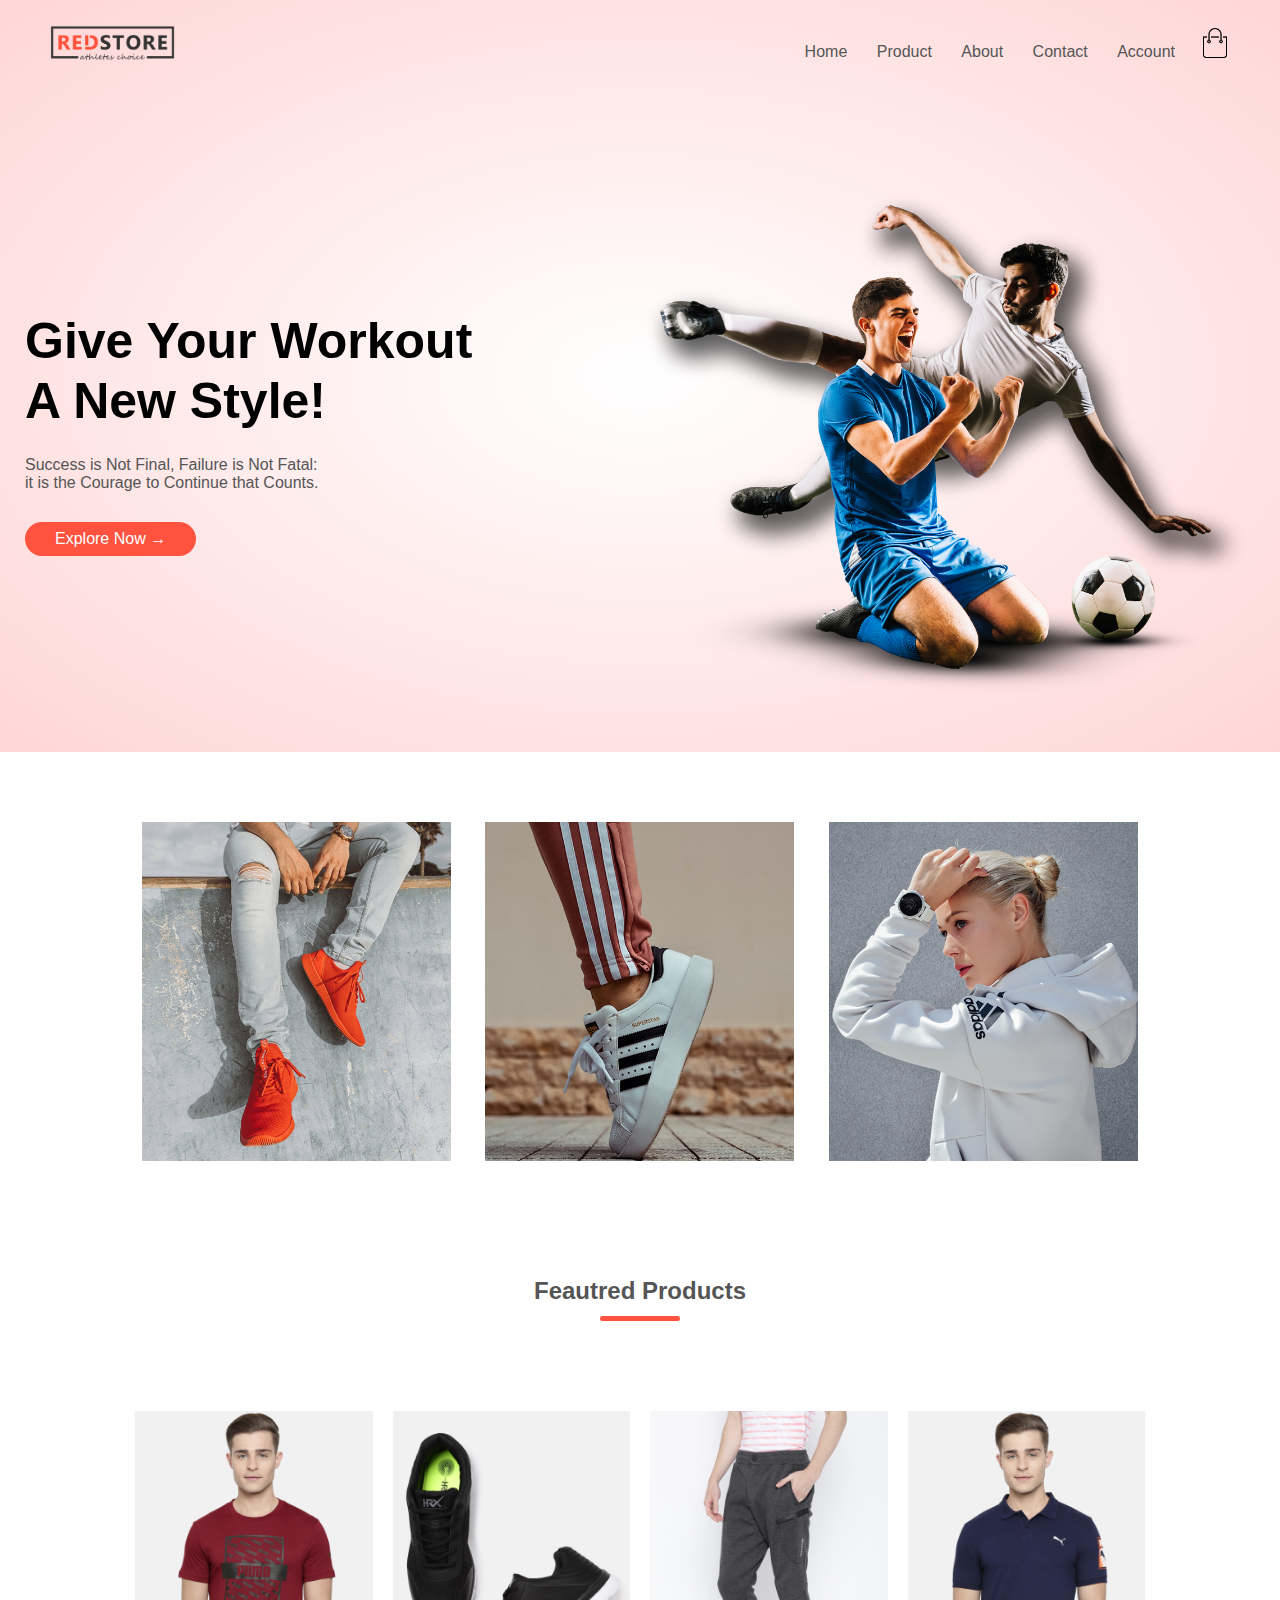
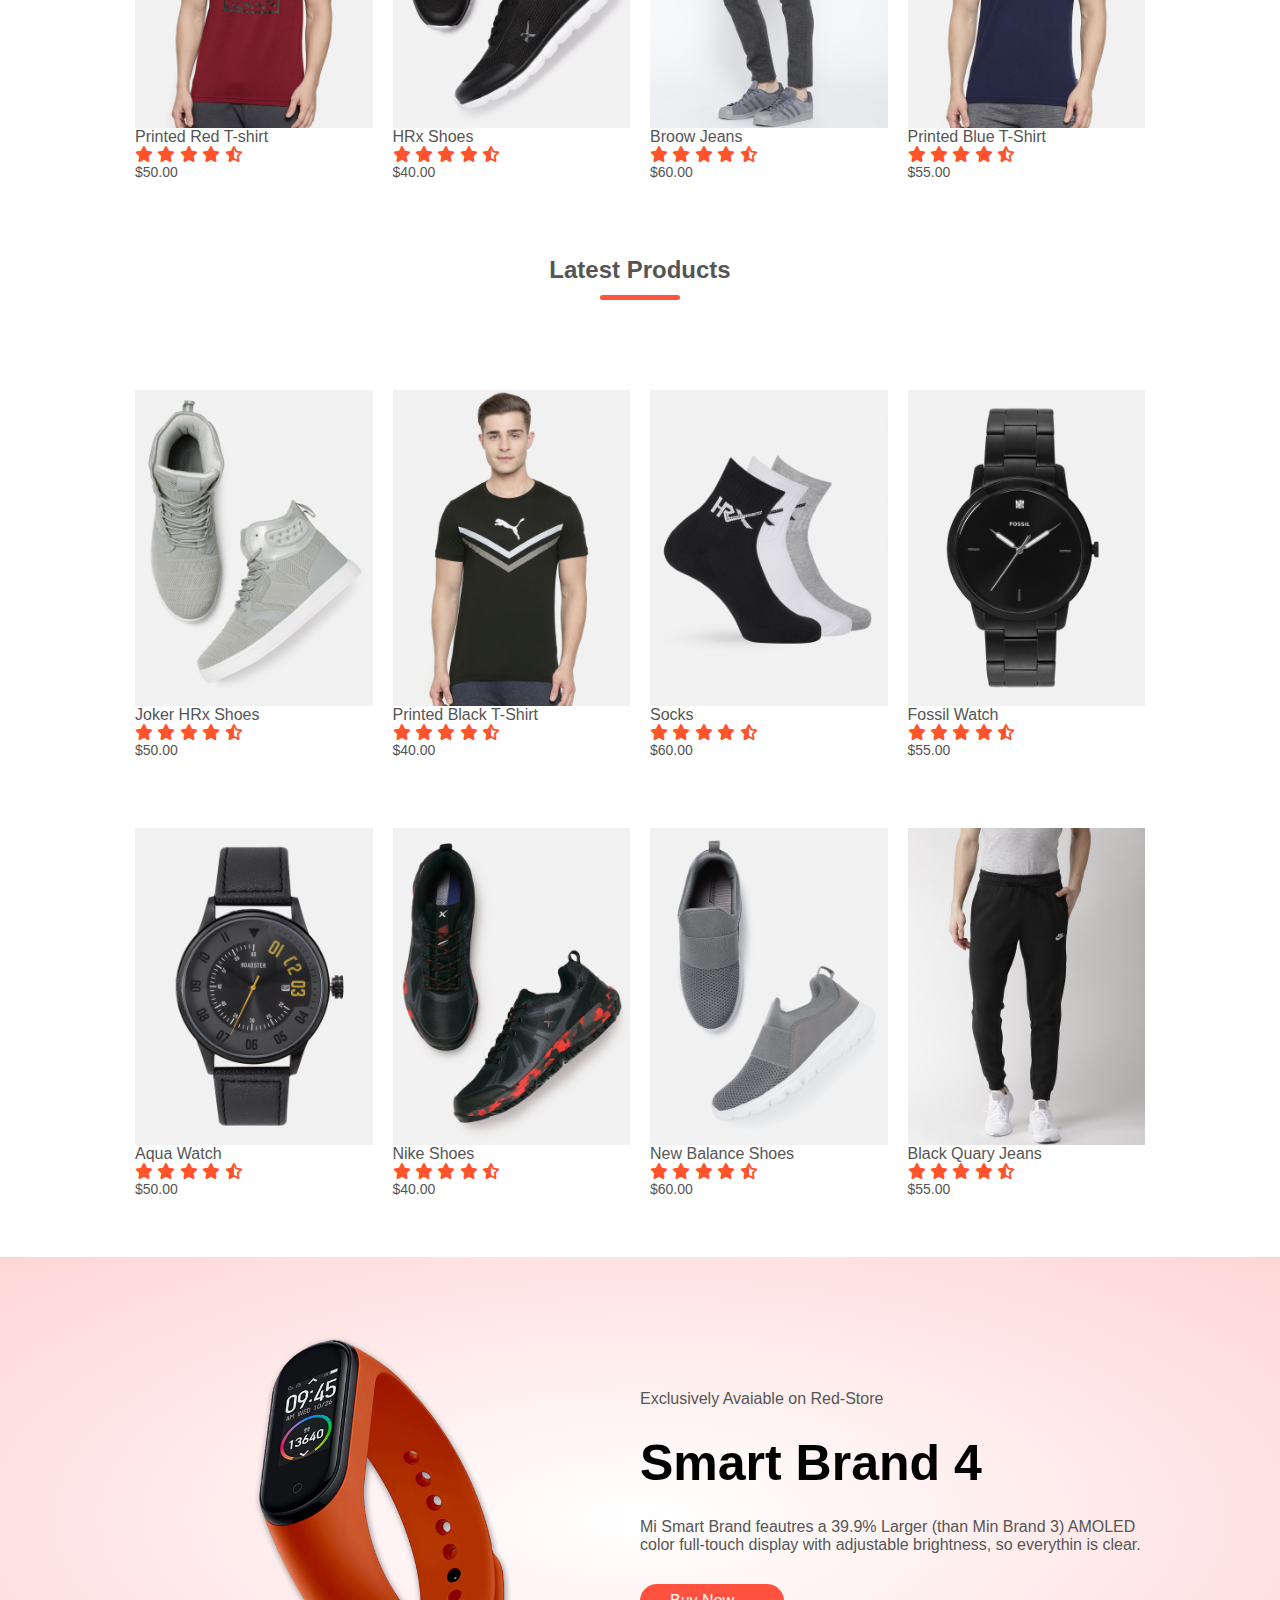
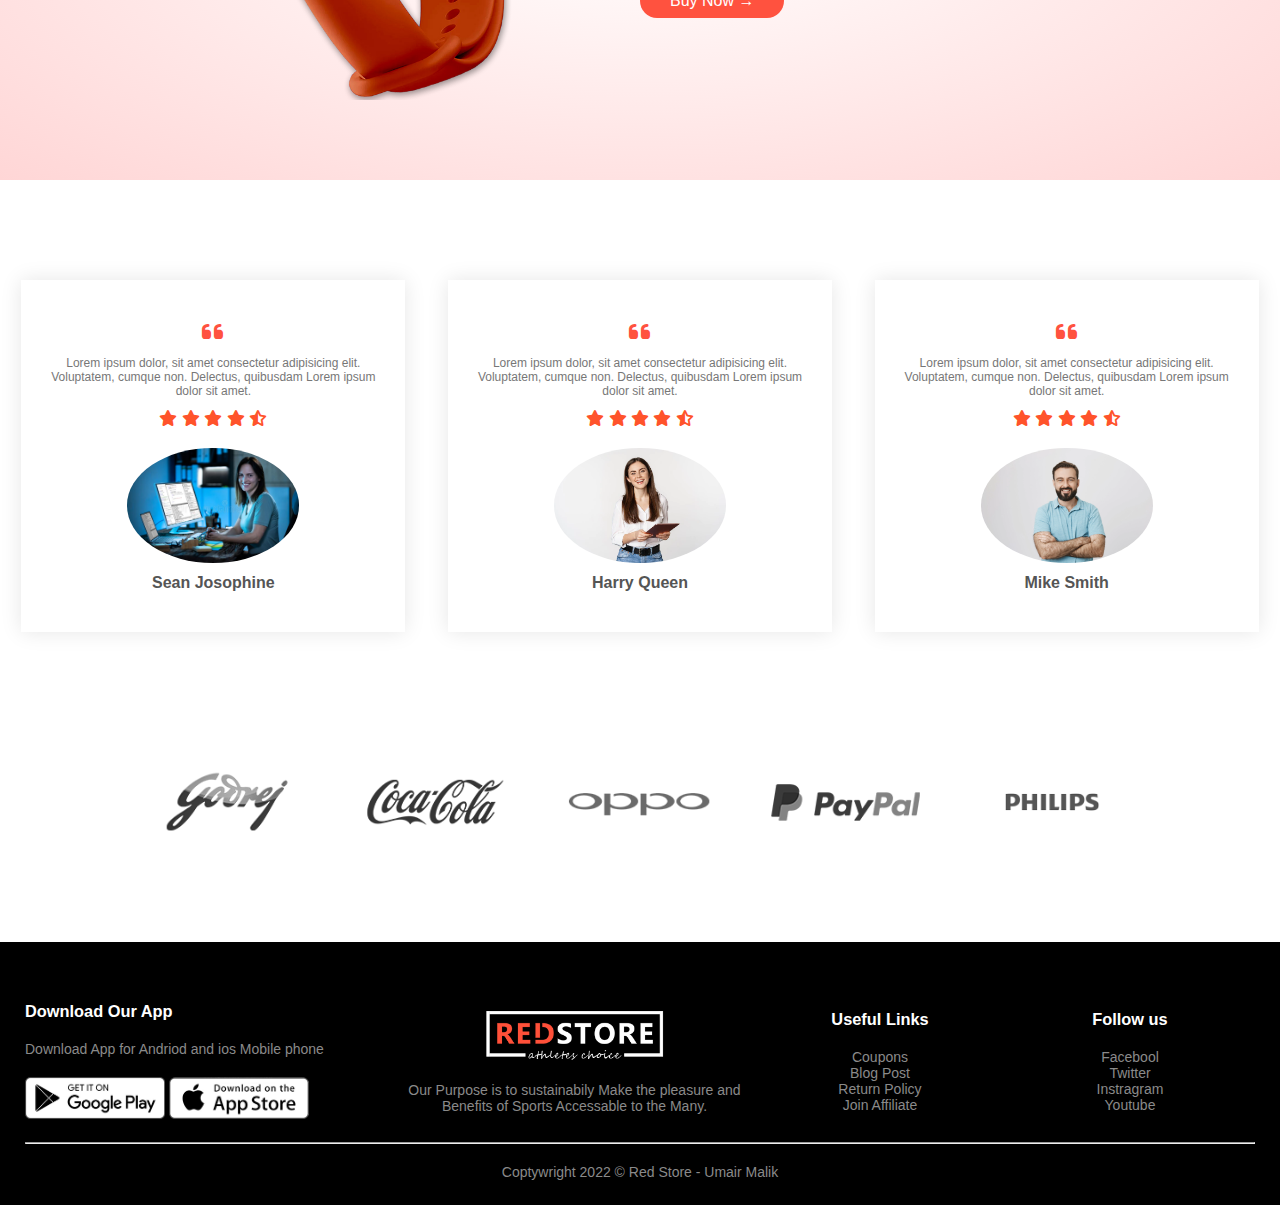
<file: index.html>
<html lang="en">

<head>
    <meta charset="UTF-8">
    <meta http-equiv="X-UA-Compatible" content="IE=edge">
    <meta name="viewport" content="width=device-width, initial-scale=1.0">
    <title>Red-Store : Ecommerce Design</title>
    <link rel="stylesheet" href="style.css">
    <link rel="stylesheet" href="https://cdnjs.cloudflare.com/ajax/libs/font-awesome/6.1.2/css/all.min.css">
</head>

<body>
    <!-- Now We are Create Header For Overall Header Page -->

    <div class="header">

        <!-- -----------Create  Container For logo Navbar------- -->

        <div class="container">

            <div class="navbar">

                <div class="logo">
                    <img src="images/logo.png" alt="" width="125px">
                </div>
                <nav>
                    <ul id="menu">
                        <li><a href="">Home</a></li>
                        <li><a herf="">Product</a></li>
                        <li><a href="">About</a></li>
                        <li><a href="">Contact</a></li>
                        <li><a href="">Account</a></li>
                    </ul>
                </nav>
                    <img src="images/cart.png" width="30px" height="30px" style="margin-left: 25px;">
                    <img src="images/menu.png" class="menu-icon" onclick="menutoggle()">
               
            </div>
            <div class="row">
                <div class="col-2">
                    <h1>Give Your Workout <br> A New Style!</h1>
                    <p> Success is Not Final, Failure is Not Fatal: <br>
                         it is the Courage to Continue that Counts. </p>
                    <a href="" class="btn" onclick="product()">Explore Now &#8594;</a>
                </div>
                <div class="col-2">
                    <img src="images/image1.png" alt="">
                </div>
            </div>
        </div>
    </div>


    <!-- ---------------- Feautred - Catogory------------------ -->

    <div class="catogory">
        <div class="small-container">
            <div class="row">
                <div class="col-3">
                    <img src="images/category-1.jpg" alt="">
                </div>
                <div class="col-3">
                    <img src="images/category-2.jpg" alt="">
                </div>
                <div class="col-3">
                    <img src="images/category-3.jpg" alt="">
                </div>
            </div>
        </div>
    </div>



    <!-- ----------------Featured-Product---------------- -->
    
    <div class="small-container">
        <h2 class="title">Feautred Products</h2>
        <div class="row">
            <div class="col-4">
                <img src="images/product-1.jpg" alt="">
                <h4>Printed Red T-shirt</h4>
                <div class="rating">
                    <i class="fa-solid fa-star"></i>
                    <i class="fa-solid fa-star"></i>
                    <i class="fa-solid fa-star"></i>
                    <i class="fa-solid fa-star"></i>
                    <i class="fa-solid fa-star-half-stroke"></i>
                </div>
                <p>$50.00</p>
            </div>
            <div class="col-4">
                <img src="images/product-2.jpg" alt="">
                <h4>HRx Shoes</h4>
                <div class="rating">
                    <i class="fa-solid fa-star"></i>
                    <i class="fa-solid fa-star"></i>
                    <i class="fa-solid fa-star"></i>
                    <i class="fa-solid fa-star"></i>
                    <i class="fa-solid fa-star-half-stroke"></i>
                </div>
                <p>$40.00</p>
            </div>
            <div class="col-4">
                <img src="images/product-3.jpg" alt="">
                <h4>Broow Jeans</h4>
                <div class="rating">
                    <i class="fa-solid fa-star"></i>
                    <i class="fa-solid fa-star"></i>
                    <i class="fa-solid fa-star"></i>
                    <i class="fa-solid fa-star"></i>
                    <i class="fa-solid fa-star-half-stroke"></i>
                </div>
                <p>$60.00</p>
            </div>
            <div class="col-4">
                <img src="images/product-4.jpg" alt="">
                <h4>Printed Blue T-Shirt</h4>
                <div class="rating">
                    <i class="fa-solid fa-star"></i>
                    <i class="fa-solid fa-star"></i>
                    <i class="fa-solid fa-star"></i>
                    <i class="fa-solid fa-star"></i>
                    <i class="fa-solid fa-star-half-stroke"></i>
                </div>
                <p>$55.00</p>
            </div>
        </div>

      <!-- -----------------------Latest-Product---------------- -->
         
        <h2 class="title">Latest Products</h2>
        <div class="row">
            <div class="col-4">
                <img src="images/product-5.jpg" alt="">
                <h4>Joker HRx Shoes</h4>
                <div class="rating">
                    <i class="fa-solid fa-star"></i>
                    <i class="fa-solid fa-star"></i>
                    <i class="fa-solid fa-star"></i>
                    <i class="fa-solid fa-star"></i>
                    <i class="fa-solid fa-star-half-stroke"></i>
                </div>
                <p>$50.00</p>
            </div>
            <div class="col-4">
                <img src="images/product-6.jpg" alt="">
                <h4>Printed Black T-Shirt</h4>
                <div class="rating">
                    <i class="fa-solid fa-star"></i>
                    <i class="fa-solid fa-star"></i>
                    <i class="fa-solid fa-star"></i>
                    <i class="fa-solid fa-star"></i>
                    <i class="fa-solid fa-star-half-stroke"></i>
                </div>
                <p>$40.00</p>
            </div>
            <div class="col-4">
                <img src="images/product-7.jpg" alt="">
                <h4>Socks</h4>
                <div class="rating">
                    <i class="fa-solid fa-star"></i>
                    <i class="fa-solid fa-star"></i>
                    <i class="fa-solid fa-star"></i>
                    <i class="fa-solid fa-star"></i>
                    <i class="fa-solid fa-star-half-stroke"></i>
                </div>
                <p>$60.00</p>
            </div>
            <div class="col-4">
                <img src="images/product-8.jpg" alt="">
                <h4>Fossil Watch</h4>
                <div class="rating">
                    <i class="fa-solid fa-star"></i>
                    <i class="fa-solid fa-star"></i>
                    <i class="fa-solid fa-star"></i>
                    <i class="fa-solid fa-star"></i>
                    <i class="fa-solid fa-star-half-stroke"></i>
                </div>
                <p>$55.00</p>
            </div>
        </div>
        <div class="row">
            <div class="col-4">
                <img src="images/product-9.jpg" alt="">
                <h4>Aqua Watch</h4>
                <div class="rating">
                    <i class="fa-solid fa-star"></i>
                    <i class="fa-solid fa-star"></i>
                    <i class="fa-solid fa-star"></i>
                    <i class="fa-solid fa-star"></i>
                    <i class="fa-solid fa-star-half-stroke"></i>
                </div>
                <p>$50.00</p>
            </div>
            <div class="col-4">
                <img src="images/product-10.jpg" alt="">
                <h4>Nike Shoes</h4>
                <div class="rating">
                    <i class="fa-solid fa-star"></i>
                    <i class="fa-solid fa-star"></i>
                    <i class="fa-solid fa-star"></i>
                    <i class="fa-solid fa-star"></i>
                    <i class="fa-solid fa-star-half-stroke"></i>
                </div>
                <p>$40.00</p>
            </div>
            <div class="col-4">
                <img src="images/product-11.jpg" alt="">
                <h4>New Balance Shoes</h4>
                <div class="rating">
                    <i class="fa-solid fa-star"></i>
                    <i class="fa-solid fa-star"></i>
                    <i class="fa-solid fa-star"></i>
                    <i class="fa-solid fa-star"></i>
                    <i class="fa-solid fa-star-half-stroke"></i>
                </div>
                <p>$60.00</p>
            </div>
            <div class="col-4">
                <img src="images/product-12.jpg" alt="">
                <h4>Black Quary Jeans</h4>
                <div class="rating">
                    <i class="fa-solid fa-star"></i>
                    <i class="fa-solid fa-star"></i>
                    <i class="fa-solid fa-star"></i>
                    <i class="fa-solid fa-star"></i>
                    <i class="fa-solid fa-star-half-stroke"></i>
                </div>
                <p>$55.00</p>
            </div>
        </div>
    </div>


    <!-- ----------------Offers----------------- -->
    <div class="offer">
        <div class="small-container">
            <div class="row">
                <div class="col-2">
                    <img src="images/exclusive.png" class="offer-img">
                </div>
                <div class="col-2">
                    <p>Exclusively Avaiable on Red-Store</p>
                    <h1>Smart Brand 4</h1>
                     <p> Mi Smart Brand feautres a 39.9% Larger
                        (than Min Brand 3) AMOLED color full-touch display with adjustable brightness, so everythin is clear.</p>
                    <a href="" class="btn"> Buy Now &#8594</a>
                </div>
            </div>
        </div>
    </div>


    <!-- -----------------Testimonial----------------- -->
    <div class="testimonial">
        <div class="samll-container">
            <div class="row">
                <div class="col-3">
                    <i class="fa-solid fa-quote-left"></i>
                    <p>Lorem ipsum dolor, sit amet consectetur adipisicing elit. Voluptatem, cumque non. Delectus, quibusdam Lorem ipsum dolor sit amet. </p>
                    <div class="rating">
                        <i class="fa-solid fa-star"></i>
                        <i class="fa-solid fa-star"></i>
                        <i class="fa-solid fa-star"></i>
                        <i class="fa-solid fa-star"></i>
                        <i class="fa-solid fa-star-half-stroke"></i>
                    </div>
                    <img src="images/Programmer-1.jpg" alt="">
                    <h3>Sean Josophine</h3>
                </div>
                <div class="col-3">
                    <i class="fa-solid fa-quote-left"></i>
                    <p>Lorem ipsum dolor, sit amet consectetur adipisicing elit. Voluptatem, cumque non. Delectus, quibusdam Lorem ipsum dolor sit amet. </p>
                    <div class="rating">
                        <i class="fa-solid fa-star"></i>
                        <i class="fa-solid fa-star"></i>
                        <i class="fa-solid fa-star"></i>
                        <i class="fa-solid fa-star"></i>
                        <i class="fa-solid fa-star-half-stroke"></i>
                    </div>
                    <img src="images/programmer-3.jpg" alt="">
                    <h3>Harry Queen</h3>
                </div>
                <div class="col-3">
                    <i class="fa-solid fa-quote-left"></i>
                    <p>Lorem ipsum dolor, sit amet consectetur adipisicing elit. Voluptatem, cumque non. Delectus, quibusdam Lorem ipsum dolor sit amet. </p>
                    <div class="rating">
                        <i class="fa-solid fa-star"></i>
                        <i class="fa-solid fa-star"></i>
                        <i class="fa-solid fa-star"></i>
                        <i class="fa-solid fa-star"></i>
                        <i class="fa-solid fa-star-half-stroke"></i>
                    </div>
                    <img src="images/programmer-4.jpg" alt="">
                    <h3>Mike Smith</h3>
                </div>
            </div>
        </div>
    </div>


    <!-- ------------------------Brands------------------- -->

    <div class="brands">
        <div class="small-container">
            <div class="row">
                <div class="col-5">
                    <img src="images/logo-godrej.png" alt="">
                </div>
                <div class="col-5">
                    <img src="images/logo-coca-cola.png" alt="">
                </div>
                <div class="col-5">
                    <img src="images/logo-oppo.png" alt="">
                </div>
                <div class="col-5">
                    <img src="images/logo-paypal.png" alt="">
                </div>
                <div class="col-5">
                    <img src="images/logo-philips.png" alt="">
                </div>
            </div>
        </div>
    </div>


    <!-- -----------------------Footer----------------- -->

    <div class="footer">
        <div class="container">
            <div class="row">
                <div class="footer-col-1">
                    <h3>Download Our App</h3>
                    <p>Download App for Andriod and ios Mobile phone </p>
                    <div class="logo-app">
                        <img src="images/play-store.png">
                        <img src="images/app-store.png">
                    </div>
                </div>
                <div class="footer-col-2">
                    <img src="images/logo-white.png" alt="">
                    <p>Our Purpose is to sustainabily Make the pleasure and Benefits
                        of Sports Accessable to the Many. </p>
                </div>
                <div class="footer-col-3">
                    <h3>Useful Links</h3>
                    <ul>
                        <li>Coupons</li>
                        <li>Blog Post</li>
                        <li>Return Policy</li>
                        <li>Join Affiliate</li>
                    </ul>
                </div>
                <div class="footer-col-4">
                    <h3>Follow us</h3>
                    <ul>
                        <li>Facebool</li>
                        <li>Twitter</li>
                        <li>Instragram</li>
                        <li>Youtube</li>
                    </ul>
                </div>
            </div>
            <hr>
            <p class="copywright">Coptywright 2022 &COPY; Red Store - Umair Malik</p>
        </div>
    </div>

    <script>
        var menu = document.getElementById("menu");
        menu.style.maxHeight = "0px";

        function menutoggle(){
            if(menu.style.maxHeight = "0px")
            {
                menu.style.maxHeight = "200px";
            }
            else
                menu.style.maxHeight = "0px";
            
        }


        // -------------Product Function-----------------
        function product(){
            window.open("file:///C:/Users/UMAIR%20MALIK/Desktop/Ecommerce/RedStore/All-Product.html",_parent)
        }

    </script>
</body>

</html>
</file>
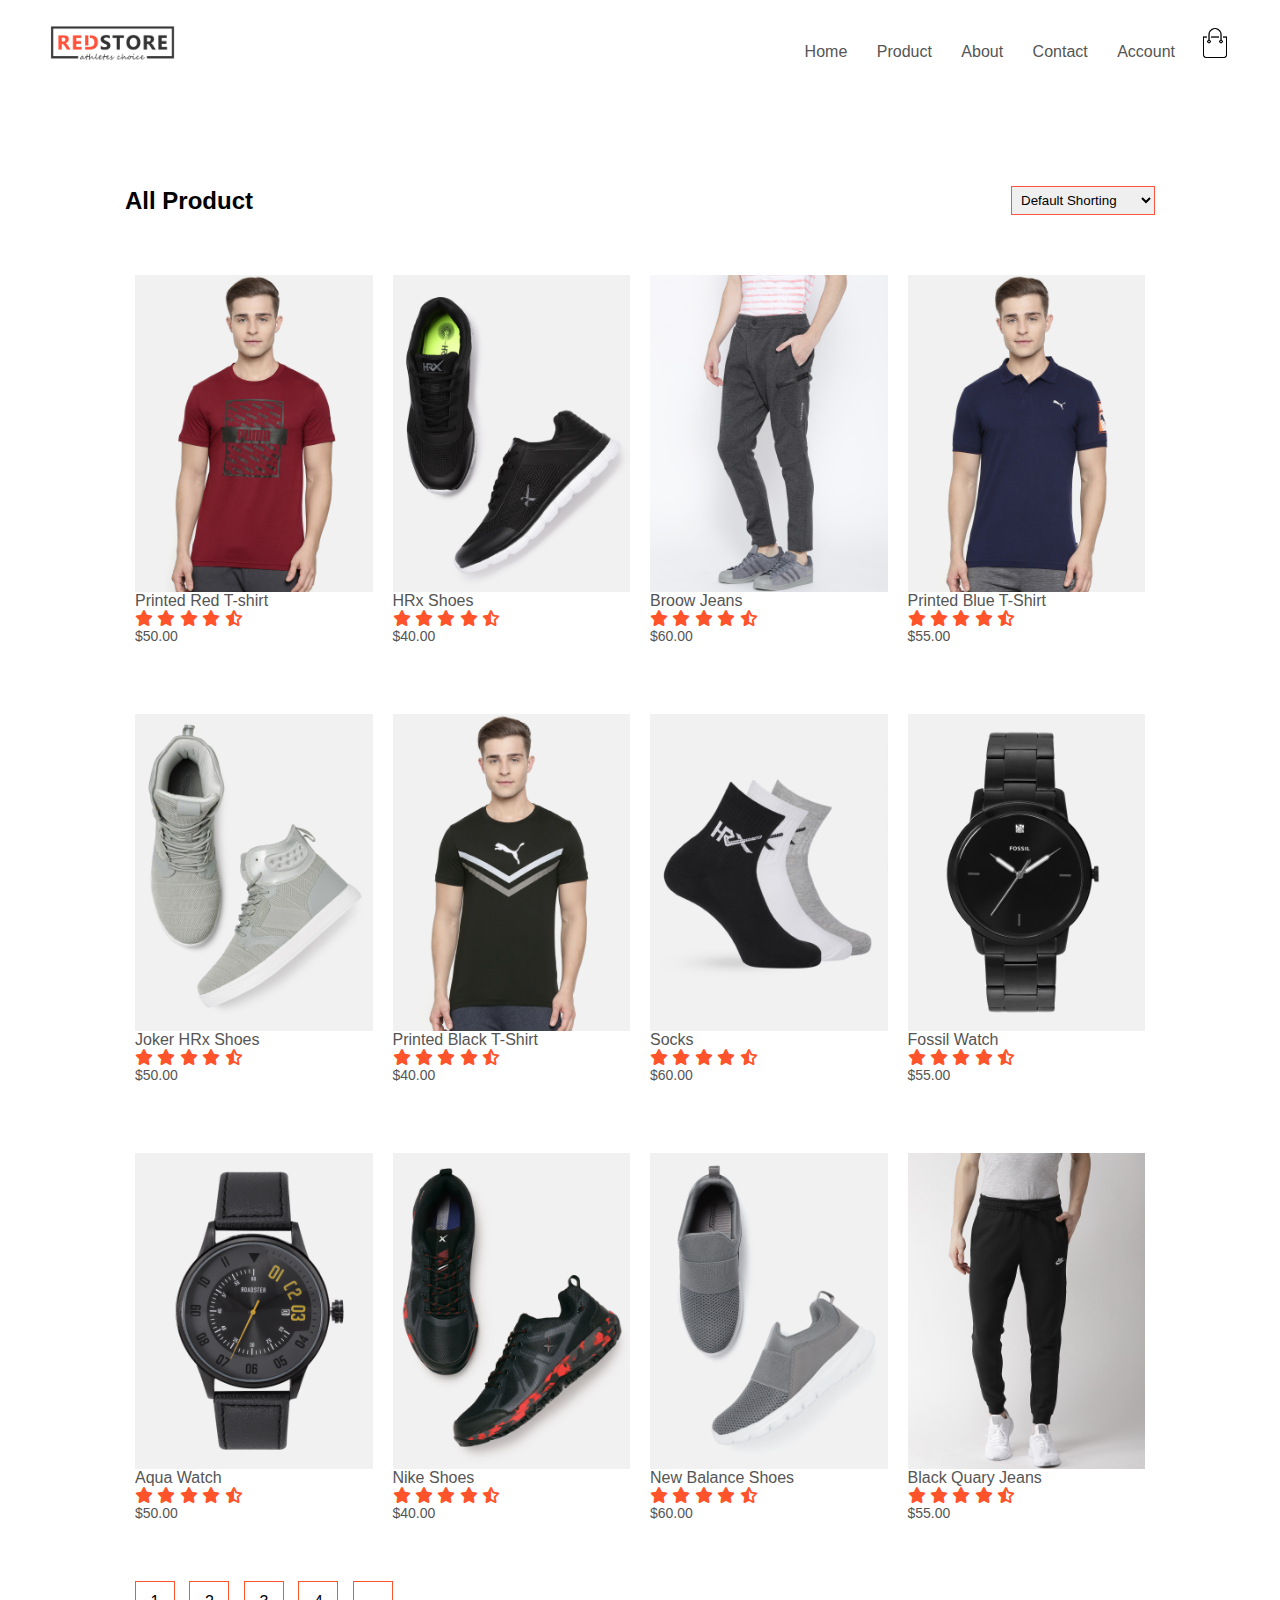
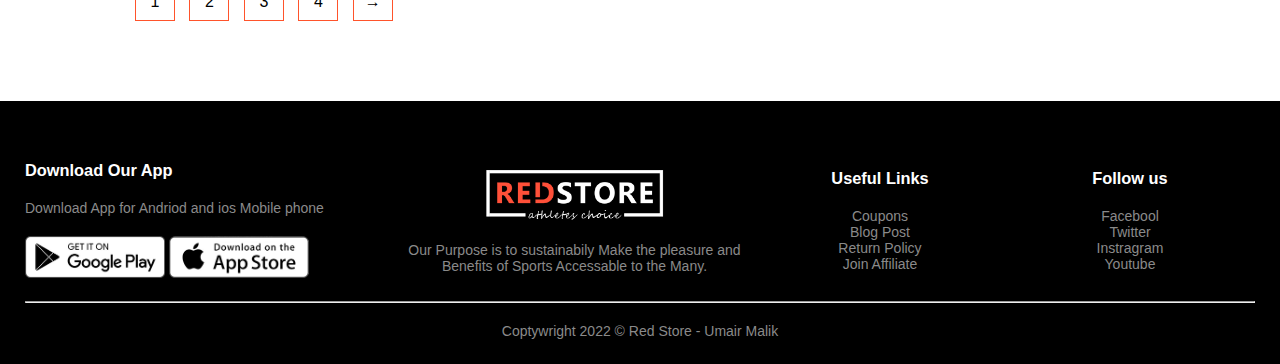
<file: All-Product.html>
<html lang="en">

<head>
    <meta charset="UTF-8">
    <meta http-equiv="X-UA-Compatible" content="IE=edge">
    <meta name="viewport" content="width=device-width, initial-scale=1.0">
    <title>Red-Store : Ecommerce Design</title>
    <link rel="stylesheet" href="style.css">
    <link rel="stylesheet" href="https://cdnjs.cloudflare.com/ajax/libs/font-awesome/6.1.2/css/all.min.css">
</head>

<body>
    <!-- Now We are Create Header For Overall Header Page -->


        <!-- -----------Create  Container For logo Navbar------- -->

        <div class="container">

            <div class="navbar">

                <div class="logo">
                    <img src="images/logo.png" alt="" width="125px">
                </div>

                <nav>
                    <ul id="menu">
                        <li><a href="">Home</a></li>
                        <li><a href="">Product</a></li>
                        <li><a href="">About</a></li>
                        <li><a href="">Contact</a></li>
                        <li><a href="">Account</a></li>
                    </ul>
                </nav>
                    <img src="images/cart.png" width="30px" height="30px" style="margin-left: 25px;">
                    <img src="images/menu.png" class="menu-icon" onclick="menutoggle()">
               
            </div>
        </div>

    <!-- ----------------All-Product---------------- -->
    
    <div class="small-container">
        <div class="row row-2">
            <h2>All Product</h2>
            <select>
                <option>Default Shorting</option>
                <option>Short by price</option>
                <option>Short by popularity</option>
                <option>Short by Rating</option>
                <option>Short by sale</option>

            </select>
        </div>
        <div class="row">
            <div class="col-4">
                <img src="images/product-1.jpg" alt="">
                <h4>Printed Red T-shirt</h4>
                <div class="rating">
                    <i class="fa-solid fa-star"></i>
                    <i class="fa-solid fa-star"></i>
                    <i class="fa-solid fa-star"></i>
                    <i class="fa-solid fa-star"></i>
                    <i class="fa-solid fa-star-half-stroke"></i>
                </div>
                <p>$50.00</p>
            </div>
            <div class="col-4">
                <img src="images/product-2.jpg" alt="">
                <h4>HRx Shoes</h4>
                <div class="rating">
                    <i class="fa-solid fa-star"></i>
                    <i class="fa-solid fa-star"></i>
                    <i class="fa-solid fa-star"></i>
                    <i class="fa-solid fa-star"></i>
                    <i class="fa-solid fa-star-half-stroke"></i>
                </div>
                <p>$40.00</p>
            </div>
            <div class="col-4">
                <img src="images/product-3.jpg" alt="">
                <h4>Broow Jeans</h4>
                <div class="rating">
                    <i class="fa-solid fa-star"></i>
                    <i class="fa-solid fa-star"></i>
                    <i class="fa-solid fa-star"></i>
                    <i class="fa-solid fa-star"></i>
                    <i class="fa-solid fa-star-half-stroke"></i>
                </div>
                <p>$60.00</p>
            </div>
            <div class="col-4">
                <img src="images/product-4.jpg" alt="">
                <h4>Printed Blue T-Shirt</h4>
                <div class="rating">
                    <i class="fa-solid fa-star"></i>
                    <i class="fa-solid fa-star"></i>
                    <i class="fa-solid fa-star"></i>
                    <i class="fa-solid fa-star"></i>
                    <i class="fa-solid fa-star-half-stroke"></i>
                </div>
                <p>$55.00</p>
            </div>
        </div>    
        <div class="row">
            <div class="col-4">
                <img src="images/product-5.jpg" alt="">
                <h4>Joker HRx Shoes</h4>
                <div class="rating">
                    <i class="fa-solid fa-star"></i>
                    <i class="fa-solid fa-star"></i>
                    <i class="fa-solid fa-star"></i>
                    <i class="fa-solid fa-star"></i>
                    <i class="fa-solid fa-star-half-stroke"></i>
                </div>
                <p>$50.00</p>
            </div>
            <div class="col-4">
                <img src="images/product-6.jpg" alt="">
                <h4>Printed Black T-Shirt</h4>
                <div class="rating">
                    <i class="fa-solid fa-star"></i>
                    <i class="fa-solid fa-star"></i>
                    <i class="fa-solid fa-star"></i>
                    <i class="fa-solid fa-star"></i>
                    <i class="fa-solid fa-star-half-stroke"></i>
                </div>
                <p>$40.00</p>
            </div>
            <div class="col-4">
                <img src="images/product-7.jpg" alt="">
                <h4>Socks</h4>
                <div class="rating">
                    <i class="fa-solid fa-star"></i>
                    <i class="fa-solid fa-star"></i>
                    <i class="fa-solid fa-star"></i>
                    <i class="fa-solid fa-star"></i>
                    <i class="fa-solid fa-star-half-stroke"></i>
                </div>
                <p>$60.00</p>
            </div>
            <div class="col-4">
                <img src="images/product-8.jpg" alt="">
                <h4>Fossil Watch</h4>
                <div class="rating">
                    <i class="fa-solid fa-star"></i>
                    <i class="fa-solid fa-star"></i>
                    <i class="fa-solid fa-star"></i>
                    <i class="fa-solid fa-star"></i>
                    <i class="fa-solid fa-star-half-stroke"></i>
                </div>
                <p>$55.00</p>
            </div>
        </div>
        <div class="row">
            <div class="col-4">
                <img src="images/product-9.jpg" alt="">
                <h4>Aqua Watch</h4>
                <div class="rating">
                    <i class="fa-solid fa-star"></i>
                    <i class="fa-solid fa-star"></i>
                    <i class="fa-solid fa-star"></i>
                    <i class="fa-solid fa-star"></i>
                    <i class="fa-solid fa-star-half-stroke"></i>
                </div>
                <p>$50.00</p>
            </div>
            <div class="col-4">
                <img src="images/product-10.jpg" alt="">
                <h4>Nike Shoes</h4>
                <div class="rating">
                    <i class="fa-solid fa-star"></i>
                    <i class="fa-solid fa-star"></i>
                    <i class="fa-solid fa-star"></i>
                    <i class="fa-solid fa-star"></i>
                    <i class="fa-solid fa-star-half-stroke"></i>
                </div>
                <p>$40.00</p>
            </div>
            <div class="col-4">
                <img src="images/product-11.jpg" alt="">
                <h4>New Balance Shoes</h4>
                <div class="rating">
                    <i class="fa-solid fa-star"></i>
                    <i class="fa-solid fa-star"></i>
                    <i class="fa-solid fa-star"></i>
                    <i class="fa-solid fa-star"></i>
                    <i class="fa-solid fa-star-half-stroke"></i>
                </div>
                <p>$60.00</p>
            </div>
            <div class="col-4">
                <img src="images/product-12.jpg" alt="">
                <h4>Black Quary Jeans</h4>
                <div class="rating">
                    <i class="fa-solid fa-star"></i>
                    <i class="fa-solid fa-star"></i>
                    <i class="fa-solid fa-star"></i>
                    <i class="fa-solid fa-star"></i>
                    <i class="fa-solid fa-star-half-stroke"></i>
                </div>
                <p>$55.00</p>
            </div>
        </div>
        <div class="page-btn">
            <span>1</span>
            <span>2</span>
            <span>3</span>
            <span>4</span>
            <span>&#8594;</span>
        </div>  
    </div>

    <!-- -----------------------Footer----------------- -->

    <div class="footer">
        <div class="container">
            <div class="row">
                <div class="footer-col-1">
                    <h3>Download Our App</h3>
                    <p>Download App for Andriod and ios Mobile phone </p>
                    <div class="logo-app">
                        <img src="images/play-store.png">
                        <img src="images/app-store.png">
                    </div>
                </div>
                <div class="footer-col-2">
                    <img src="images/logo-white.png" alt="">
                    <p>Our Purpose is to sustainabily Make the pleasure and Benefits
                        of Sports Accessable to the Many. </p>
                </div>
                <div class="footer-col-3">
                    <h3>Useful Links</h3>
                    <ul>
                        <li>Coupons</li>
                        <li>Blog Post</li>
                        <li>Return Policy</li>
                        <li>Join Affiliate</li>
                    </ul>
                </div>
                <div class="footer-col-4">
                    <h3>Follow us</h3>
                    <ul>
                        <li>Facebool</li>
                        <li>Twitter</li>
                        <li>Instragram</li>
                        <li>Youtube</li>
                    </ul>
                </div>
            </div>
            <hr>
            <p class="copywright">Coptywright 2022 &COPY; Red Store - Umair Malik</p>
        </div>
    </div>

    <script>
        var menu = document.getElementById("menu");
        menu.style.maxHeight = "0px";

        function menutoggle(){
            if(menu.style.maxHeight = "0px")
            {
                menu.style.maxHeight = "200px";
            }
            else
                menu.style.maxHeight = "0px";
            
        }
    </script>
</body>

</html>
</file>
<file: style.css>
* {
    margin: 0;
    padding: 0;
    box-sizing: border-box;
}

body{
    font-family: Arial, Helvetica, sans-serif;
}

.header{
    background: radial-gradient(#fff, #ffd6d6);
}
.header .row{
    margin-top: 35px;
}
a {
    text-decoration: none;
    color: #555;
}

p {
    color: #555;
}

.navbar {
    display: flex;
    align-items: center;
    padding: 25px;
}

nav {
    flex: 1;
    text-align: right;
}
nav ul {
    display: inline-block;
    list-style: none;
}

nav ul li {
    display: inline-block;
    padding-left: 25px;
}

.container {
    max-width: 1300px;
    margin: auto;
    padding-left: 25px;
    padding-right: 25px;
}


.row {
    display: flex;
    align-items: center;
    flex-wrap: wrap;
    justify-content: space-around;
}

.col-2 {
    flex-basis: 50%;
    min-width: 300px;
}
.col-2 img{
    max-width: 100%;
    padding: 50px 0px;
}
.col-2 h1{
    font-size: 50px;
    line-height: 60px;
    margin: 25px 0px;
}
.btn{
    display: inline-block;
    background-color: #ff523f;
    color: #fff;
    padding: 8px 30px;
    margin: 30px 0px;
    border-radius: 30px;
    transition: background 0.5s;
}
.btn:hover{
    background: rgb(180, 18, 18);
}




#cart-img{
    padding-left: 20px;
}




/* -------------------Catogory - Page------------------- */

.catogory{
    margin: 70px 0px;
}
.col-3{
    flex-basis: 30%;
    min-width: 250px;
    margin-bottom: 30px;
}
.col-3 img{
    width: 100%;
}
.small-container{
    max-width: 1080px;
    margin: auto;
    padding-left: 25px;
    padding-right: 25px;
}



/* -----------------Featured Products--------------- */

.col-4{
    flex-basis: 25%;
    padding: 10px;
    min-width: 200px;
    margin-bottom: 50px;
    transition: transform 0.5s;

}
.col-4 img{
    width: 100%;
}
.title{
    text-align: center;
    margin: 0px auto 80px;
    position: relative;
    line-height: 60px;
    color: #555;
}
.title::after{
    content: "";
    background: #ff523f;
    width: 80px;
    height: 5px;
    border-radius: 5px;
    position: absolute;
    bottom: 0%;
    left: 50%;
    transform: translateX(-50%);
}
h4{
    color: #555;
    font-weight: normal;
}
.col-4 p{
    font-size: 14px;
}
.rating .fa-solid{
    color: #ff532b;
}
.col-4:hover{
    transform: translateY(-5px);
}


/* -----------------Offers-------------------- */
.offer{
    background: radial-gradient(#fff, #ffd6d6);
    margin-top: 80px 0px;
    padding: 30px 0px;
}
.col-2 .offer-img{
    padding: 50px;
}
small{
    color: #555;
}


/* ----------------Testomonial----------------- */
.testimonial{
    padding-top: 100px;
}
.testimonial .col-3{
    text-align: center;
    padding: 40px 20px;
    box-shadow: 0 0 20px 0px rgba(0,0,0,0.1);
    cursor: pointer;
    transition: transform 0.5s;
}
.testimonial .col-3 img{
    width: 50%;
    margin-top: 20px;
    border-radius: 50%;
}
.testimonial .col-3:hover{
    transform: translateY(-10px);
}
.fa-quote-left{
    font-size: 24px;
    color: #ff523f;
}
.col-3 p{
    font-size: 12px;
    margin: 12px 0px;
    color: #777;
}
.testimonial .col-3 h3{
    font-weight: 600px;
    color: #555;
    padding-top: 11px;
    font-size: 16px;
}


/* -----------------Brands------------------- */
.brands{
    margin: 100px auto;
}
.col-5{
    width: 160px;
}
.col-5 img{
    width: 100%;
    filter: grayscale(100%);
}
.col-5 img:hover{
    filter: grayscale(0);
}


/* --------------------Footer-------------------------- */

.footer{
    background: black;
    color: #8a8a8a;
    font-size: 14px;
    padding: 60px 0 20px;
}
.footer p{
    color: #8a8a8a;
}
.footer h3{
    color: #fff;
    margin-bottom: 20px;
}
.footer-col-1, .footer-col-2, .footer-col-3, .footer-col-4{
    min-width: 250px;
    margin-bottom: 20px;
}
.footer-col-1{
    flex-basis: 30%;
}
.footer-col-2{
    flex: 1;
    text-align: center;
}
.footer-col-2 img{
    width: 180px;
    margin-bottom: 20px;
}
.footer-col-3, .footer-col-4{
    flex-basis: 12%;
    text-align: center;
}
.footer-col-3 ul{
    list-style: none;
}
.footer-col-4 ul{
    list-style: none;
}
.logo-app{
    margin-top: 20px;
}
.logo-app img{
    width: 140px;
}
.copywright{
    border: none;
    color: #b5b5b5;
    height: 1px;
    margin: 20px 0px;
    text-align: center;
}


/* -------------------Menu------------------------ */
/* ---------------Media Quary---------------------- */
.menu-icon{
    width: 28px;
    margin-left: 25px;
    display: none;
}
@media only screen and (max-width: 800px){
    nav ul{
        position: absolute;
        top: 70px;
        left: 0;
        background: #333;
        width: 100%;
        overflow: hidden;
        transition: max-height 0.5s;
    }
    nav ul li{
        display: block;
        margin-right: 50px;
        margin-top: 10px;
        margin-bottom: 10px;
    }
    nav ul li a{
        color: #fff;
    }
    .menu-icon{
        display: block;
        cursor: pointer;
    }
}


/* ---------------------All Product---------------- */
.row-2{
    justify-content: space-between;
    margin: 100px auto 50px;
}
select{
    border: 1px solid #ff523f;
    padding: 5px;
}
select:focus{
    outline: none;
}
.page-btn{
    margin: 0 auto 80px;
}
.page-btn span{
    display: inline-block;
    border: 1px solid #ff532b;
    margin-left: 10px;
    width: 40px;
    height: 40px;
    text-align: center;
    line-height: 40px;
    cursor: pointer;
    transition: 0.5s;
}
.page-btn span:hover{
    background: #ff523f;
    color: #fff;
}





@media only screen and (max-width: 600px){
    .row{
        text-align: center;
    }
    .col-2, .col-3, .col-4{
        flex-basis: 100%;
    }
}
</file>
